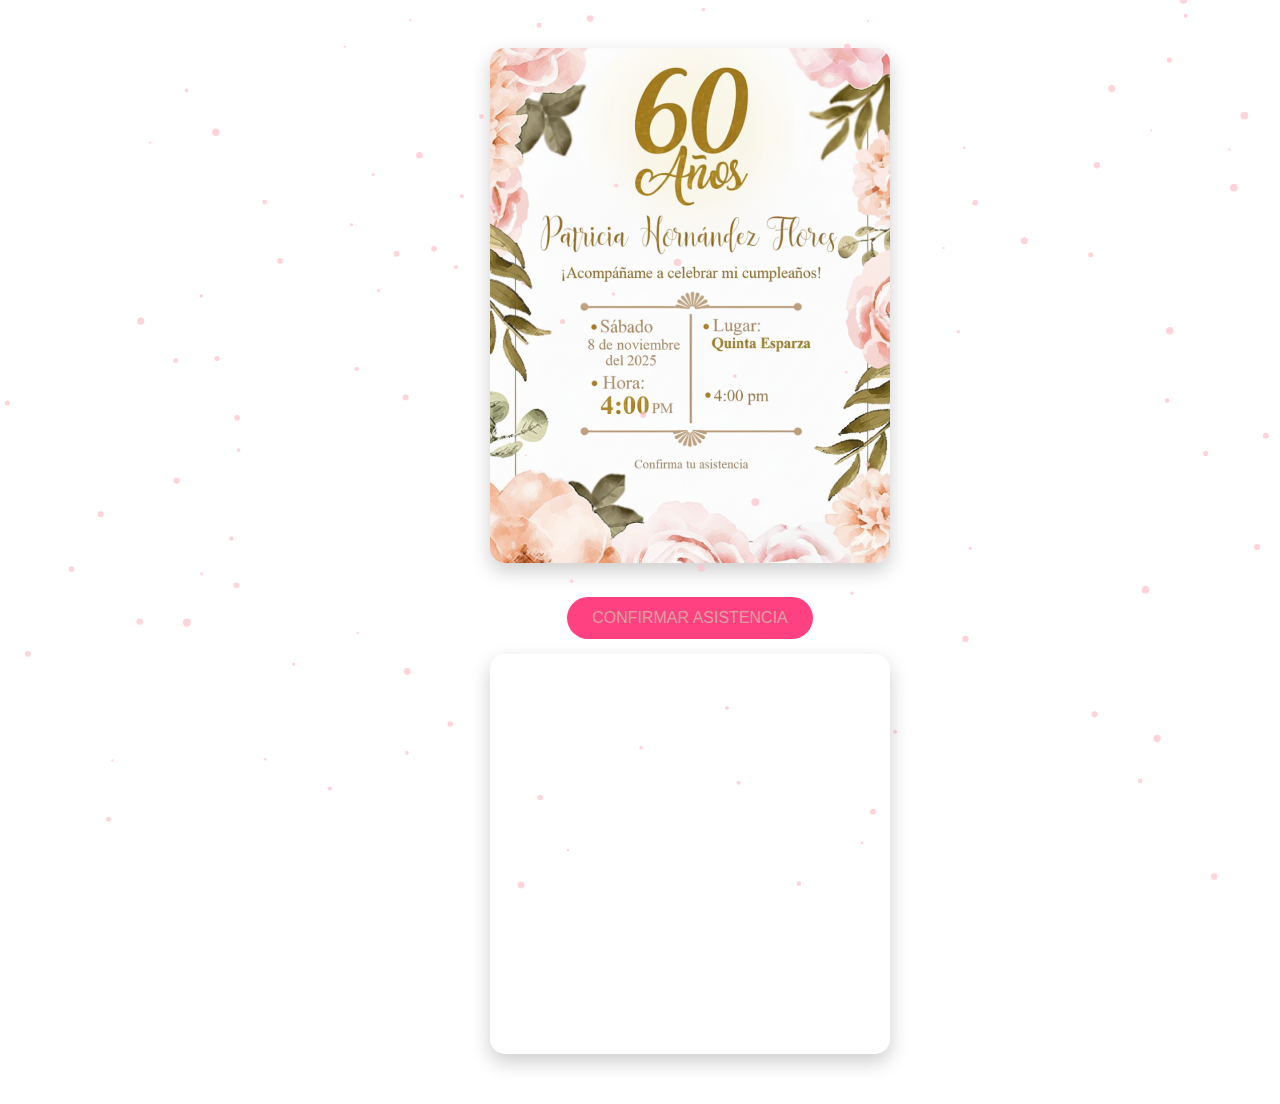
<file: Index.html>
<!DOCTYPE html>
<html lang="es">
<head>
    <meta charset="UTF-8">
    <meta name="viewport" content="width=device-width, initial-scale=1.0">
    <title>Invitación Cumpleaños Patricia</title>
    <link rel="stylesheet" href="style.css">
</head>
<body>
    
    
    <iframe width="0" height="0" 
        src="https://www.youtube.com/embed/kHxEkbr22Yw?autoplay=1&loop=1&playlist=kHxEkbr22Yw" 
        title="YouTube video" frameborder="0" allow="autoplay" allowfullscreen>
    </iframe>

    <div class="fondo">
        <div class="photo">
            <img src="invitacionEstatica.png" alt="Foto de Patricia" />
        </div>

        <!-- Botón Asistir -->
        <button id="btnAsistir">CONFIRMAR ASISTENCIA</button>

        <div class="mapa">
            <iframe 
                src="https://www.google.com/maps/embed?pb=!1m16!1m12!1m3!1d3467.9706312782187!2d-100.1266029514618!3d25.4027520649732!2m3!1f0!2f0!3f0!3m2!1i1024!2i768!4f13.1!2m1!1squinta%20esparza%20santiago!5e1!3m2!1ses!2smx!4v1759775649852!5m2!1ses!2smx" 
                width="100%" 
                height="300" 
                style="border:0;" 
                allowfullscreen="" 
                loading="lazy"
                referrerpolicy="no-referrer-when-downgrade">
            </iframe>
        </div>

        <div id="nubes"></div>
        <div id="tulipanes"></div>
        <canvas id="particles"></canvas>
    </div>

    <script src="script.js"></script>
</body>
</html>
</file>
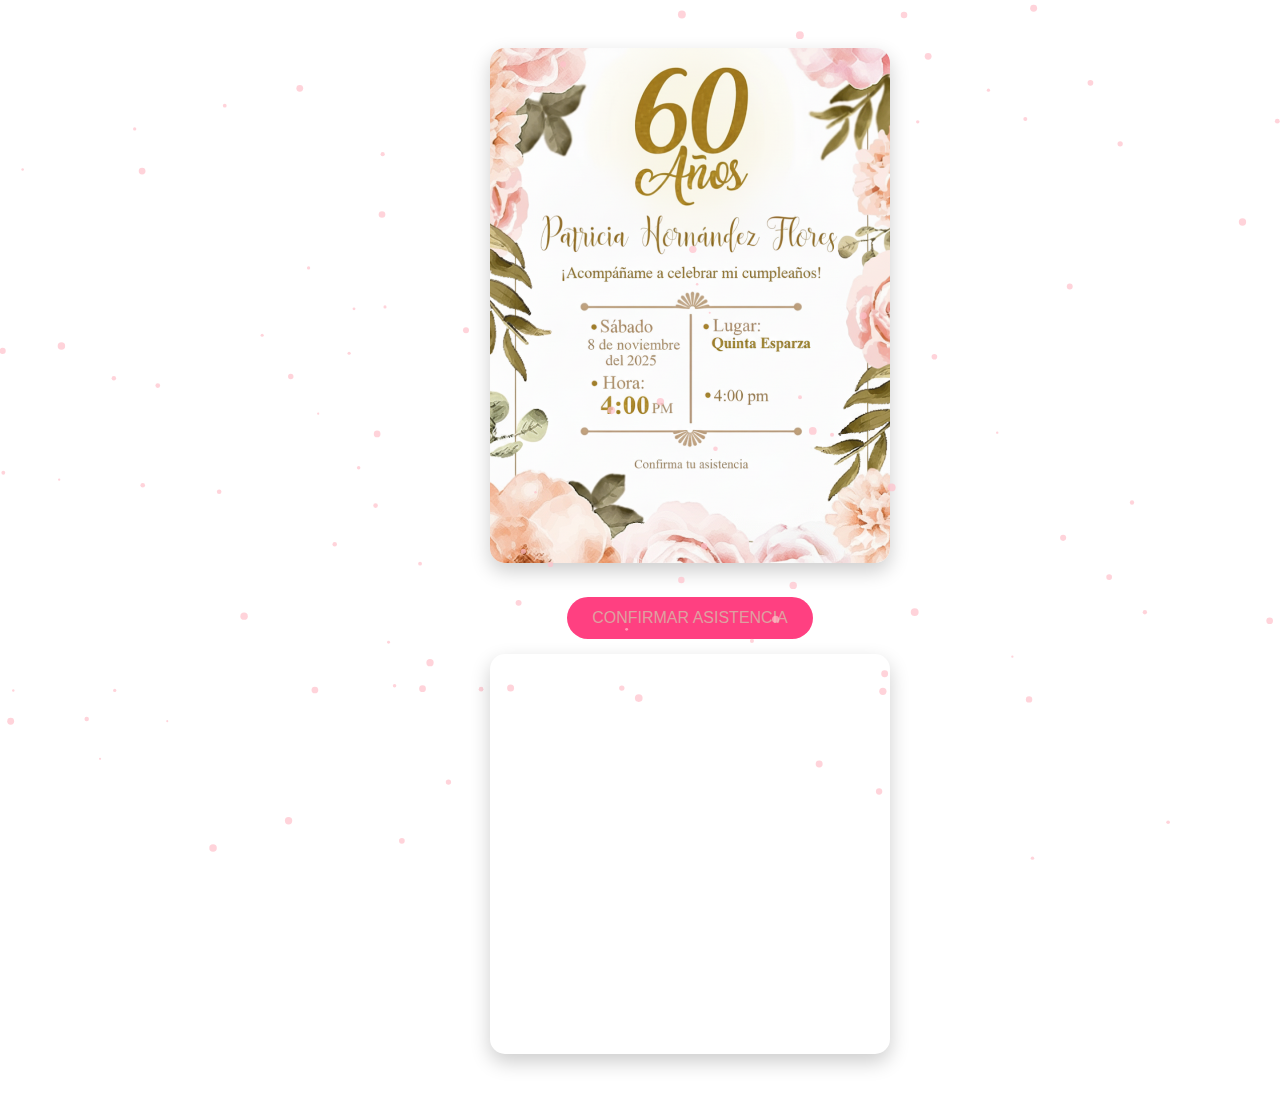
<file: index.html>
<!DOCTYPE html>
<html lang="es">
<head>
    <meta charset="UTF-8">
    <meta name="viewport" content="width=device-width, initial-scale=1.0">
    <title>Invitación Cumpleaños Patricia</title>
    <link rel="stylesheet" href="style.css">
</head>
<body>
    
    
    <iframe width="0" height="0" 
        src="https://www.youtube.com/embed/kHxEkbr22Yw?autoplay=1&loop=1&playlist=kHxEkbr22Yw" 
        title="YouTube video" frameborder="0" allow="autoplay" allowfullscreen>
    </iframe>



    <div class="fondo">
        <div class="photo">
            <img src="invitacionEstatica.png" alt="Foto de Patricia" />
        </div>

        <!-- Botón Asistir -->
        <button id="btnAsistir">CONFIRMAR ASISTENCIA</button>

        <div class="mapa">
            <iframe 
                src="https://www.google.com/maps/embed?pb=!1m16!1m12!1m3!1d3467.9706312782187!2d-100.1266029514618!3d25.4027520649732!2m3!1f0!2f0!3f0!3m2!1i1024!2i768!4f13.1!2m1!1squinta%20esparza%20santiago!5e1!3m2!1ses!2smx!4v1759775649852!5m2!1ses!2smx" 
                width="100%" 
                height="300" 
                style="border:0;" 
                allowfullscreen="" 
                loading="lazy"
                referrerpolicy="no-referrer-when-downgrade">
            </iframe>
        </div>

        <div id="nubes"></div>
        <div id="tulipanes"></div>
        <canvas id="particles"></canvas>
    </div>

    <script src="script.js"></script>
</body>
</html>
</file>
<file: style.css>
.fondo {
    position: relative;
    width: 100%;
    min-height: 100vh;
    display: flex;
    justify-content: flex-start; 
    align-items: center;
    flex-direction: column;
    padding: 20px 50px 50px 50px; 
}
/* Foto */
.photo {
    text-align: center;
    margin-top: 10px;
}

.photo img {
    width: 100%;
    max-width: 400px; 
    height: auto;
    border-radius: 15px;
    margin-bottom: 30px; 
    position: relative; 
    box-shadow: 0 8px 20px rgba(0,0,0,0.2);
    transition: all 0.3s ease;
}

.photo img:hover {
    transform: translateY(-5px);
    box-shadow: 0 15px 25px rgba(0,0,0,0.3);
}

/* Botón Asistir */
#btnAsistir {
    padding: 12px 25px;
    font-size: 1rem;
    background: #ff4081;
    color: rgb(221, 160, 160);
    border: none;
    border-radius: 50px;
    cursor: pointer;
    transition: all 0.3s ease;
    margin-bottom: 15px;
}

#btnAsistir:hover {
    background: #f50057;
    transform: scale(1.1);
}

/* Mapa */
.mapa {
    text-align: center;
    width: 100%;
    max-width: 400px; /* mismo ancho que la imagen */
    margin: 0 auto;
    border-radius: 15px; /* bordes suaves */
    overflow: hidden; /* para que el iframe respete los bordes */
    box-shadow: 0 8px 20px rgba(0,0,0,0.2); /* sombra */
    transition: all 0.3s ease;
}

.mapa:hover {
    transform: translateY(-5px); /* efecto flotante */
    box-shadow: 0 15px 25px rgba(0,0,0,0.3); /* sombra más intensa */
}

.mapa iframe {
    display: block;
    width: 100%;
    height: 400px;     
    border: none;
}

/* Responsivo */
@media (max-width: 480px) {
    .photo img,
    .mapa {
        max-width: 100%;
    }
    #btnAsistir {
        padding: 10px 20px;
        font-size: 0.9rem;
    }
}


body {
    margin: 0;
    padding: 0;
}


#nubes,
#tulipanes,
#particles {
    position: fixed;
    top: 0;
    left: 0;
    width: 100%;
    height: 100%;
    pointer-events: none; 
    z-index: 1;
}

.mapa {
    position: relative;
    z-index: 2;
}
</file>
